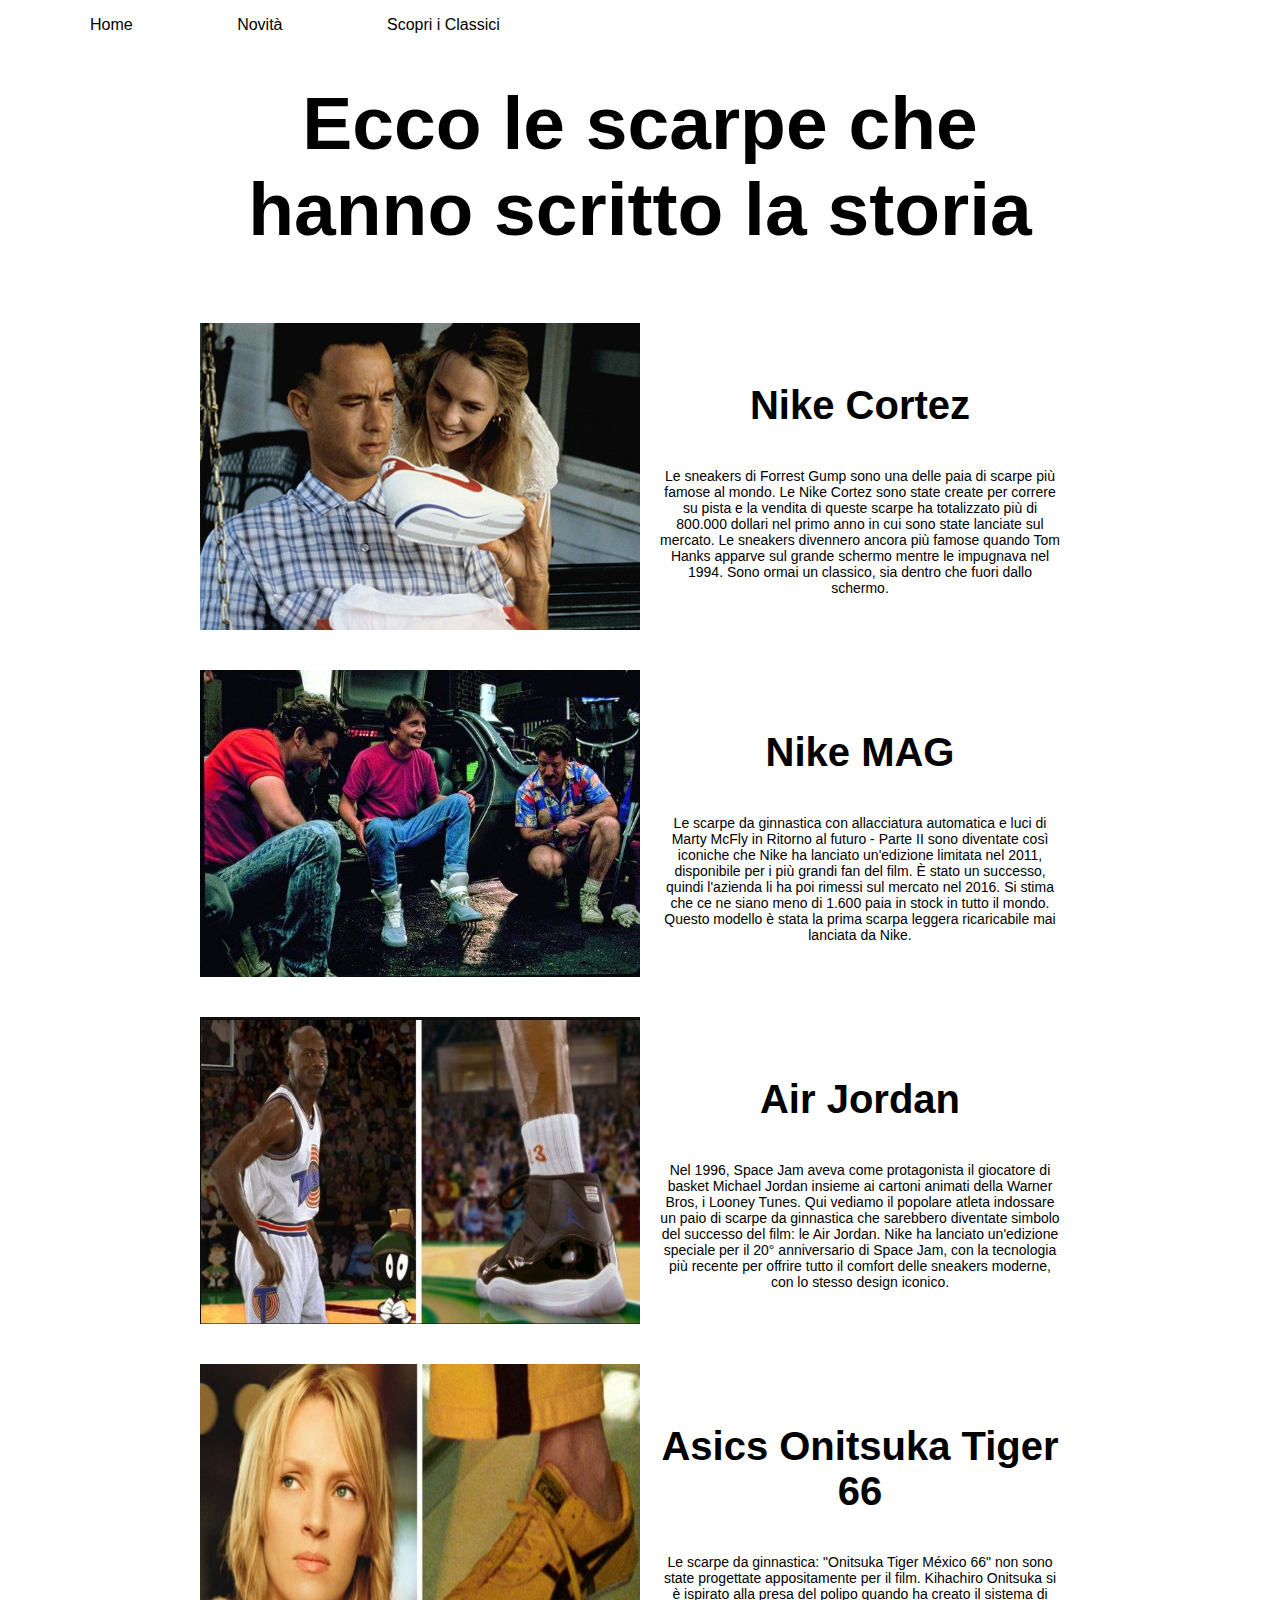
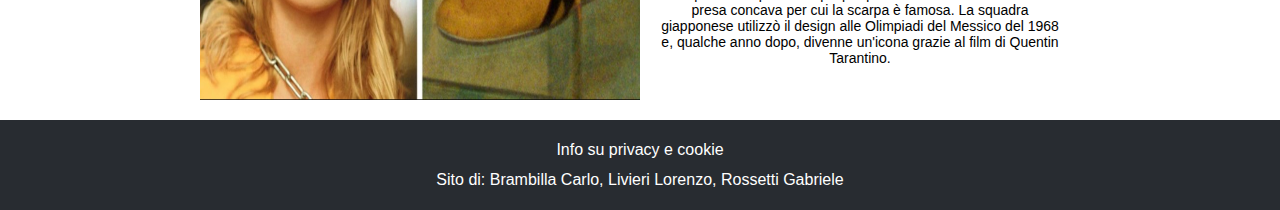
<file: classici.html>
<!DOCTYPE html>
<html lang="en">
<head>
    <meta charset="UTF-8">
    <meta name="viewport" content="width=device-width, initial-scale=1.0">
    <title>Sito</title>
    <link rel="stylesheet" href="style.css">
</head>
<body>
    <div class="page-container mrg">
        <header>
            <div class="nav">
                <ul>
                    <li>
                        <a href="index.html"> Home</a>
                    </li>
                    <li>
                        <a href="novita.html" class="new">Novità</a>
                    </li>
                    <li>
                        <a href="classici.html">Scopri i Classici</a>
                    </li>
                </ul>

            </div>
        </header>
        
        <div class="top">
            <h1 class="title">Ecco le scarpe che hanno scritto la storia</h1>

        </div>


        <div class="container">

            <div class="grid">
                <div class="sq-50">
                    <img src="forrest.jpg" alt="" class="poster-img">

                    <div class="poster-content">
                        <h3 class="med-text">Nike Cortez</h3>
                        <p class="small-text">Le sneakers di Forrest Gump sono una delle paia di scarpe più famose al mondo. Le Nike Cortez sono state create per correre su pista e la vendita di queste scarpe ha totalizzato più di 800.000 dollari nel primo anno in cui sono state lanciate sul mercato. Le sneakers divennero ancora più famose quando Tom Hanks apparve sul grande schermo mentre le impugnava nel 1994. Sono ormai un classico, sia dentro che fuori dallo schermo.
                        </p>
                    </div>
                </div>               
                <div class="sq-50">
                    <img src="mag.jpg" alt="" class="poster-img">
                    <div class="poster-content">
                        <h3 class="med-text">Nike MAG</h3>   
                        <p class="small-text">Le scarpe da ginnastica con allacciatura automatica e luci di Marty McFly in  Ritorno al futuro - Parte II  sono diventate così iconiche che Nike ha lanciato  un'edizione limitata nel 2011, disponibile per i più grandi fan del film. È stato un successo, quindi l'azienda li ha poi rimessi sul mercato nel 2016. Si stima che ce ne siano meno di 1.600 paia in stock in tutto il mondo. Questo modello è stata la prima scarpa leggera ricaricabile mai lanciata da Nike.
                        </p>
                    </div>
                </div>

                <div class="sq-50">
                    <img src="jam.jpg" alt="" class="poster-img">
                    <div class="poster-content">
                        <h3 class="med-text">Air Jordan</h3>
                        <p class="small-text">Nel 1996, Space Jam aveva come protagonista il giocatore di basket Michael Jordan insieme ai cartoni animati della Warner Bros, i Looney Tunes. Qui vediamo il popolare atleta indossare un paio di scarpe da ginnastica che sarebbero diventate simbolo del successo del film: le Air Jordan. Nike ha lanciato un'edizione speciale per il 20° anniversario di Space Jam, con la tecnologia più recente per offrire tutto il comfort delle sneakers moderne, con lo stesso design iconico.</p>
                    </div>
                </div>

                <div class="sq-50">
                    <img src="uma.jpg" alt="" class="poster-img">
                    <div class="poster-content">
                        <h3 class="med-text">Asics Onitsuka Tiger 66</h3>
                        <p class="small-text"> Le scarpe da ginnastica: "Onitsuka Tiger México 66" non sono state progettate appositamente per il film. Kihachiro Onitsuka si è ispirato alla presa del polipo quando ha creato il sistema di presa concava per cui la scarpa è famosa. La squadra giapponese utilizzò il design alle Olimpiadi del Messico del 1968 e, qualche anno dopo, divenne un'icona grazie al film di Quentin Tarantino.</p>
                    </div>
                </div>
            </div>
            
        </div>

        
    </div>
    <footer>
        <a href="cookieeprivacy.html" style="color: white;">Info su privacy e cookie</a> <br>
        Sito di: Brambilla Carlo, Livieri Lorenzo, Rossetti Gabriele
    </footer>

</body>
</html>
</file>
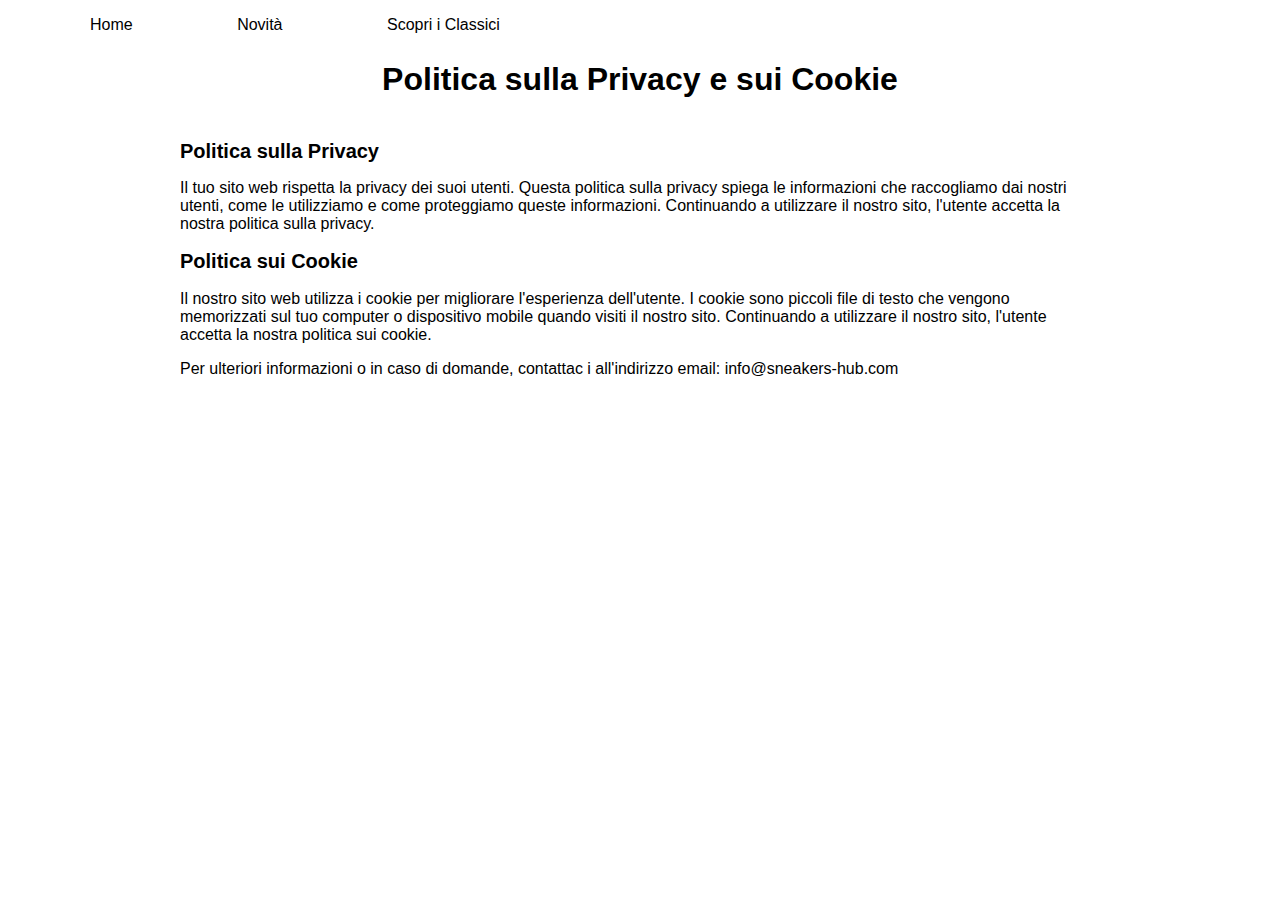
<file: cookieeprivacy.html>
<!DOCTYPE html>
<html lang="en">
<head>
    <meta charset="UTF-8">
    <meta name="viewport" content="width=device-width, initial-scale=1.0">
    <title>Politica sulla Privacy e sui Cookie</title>
    <link rel="stylesheet" href="style.css">
</head>
<body>
    <div class="page-container mrg">
        <header>
            <div class="nav">
                <ul>
                    <li>
                        <a href="index.html"> Home</a>
                    </li>
                    <li>
                        <a href="novita.html" class="new">Novità</a>
                    </li>
                    <li>
                        <a href="classici.html">Scopri i Classici</a>
                    </li>
                </ul>

            </div>
        </header>
    
        <h1 class="ptop talc">Politica sulla Privacy e sui Cookie</h1>

        <h2 class="normal-text">Politica sulla Privacy</h2>
        <p>Il tuo sito web rispetta la privacy dei suoi utenti. Questa politica sulla privacy spiega le informazioni che raccogliamo dai nostri utenti, come le utilizziamo e come proteggiamo queste informazioni. Continuando a utilizzare il nostro sito, l'utente accetta la nostra politica sulla privacy.</p>

        <h2 class="normal-text">Politica sui Cookie</h2>
        <p>Il nostro sito web utilizza i cookie per migliorare l'esperienza dell'utente. I cookie sono piccoli file di testo che vengono memorizzati sul tuo computer o dispositivo mobile quando visiti il nostro sito. Continuando a utilizzare il nostro sito, l'utente accetta la nostra politica sui cookie.</p>

        <p>Per ulteriori informazioni o in caso di domande, contattac i all'indirizzo email: info@sneakers-hub.com</p>

</body>
</html>
</file>
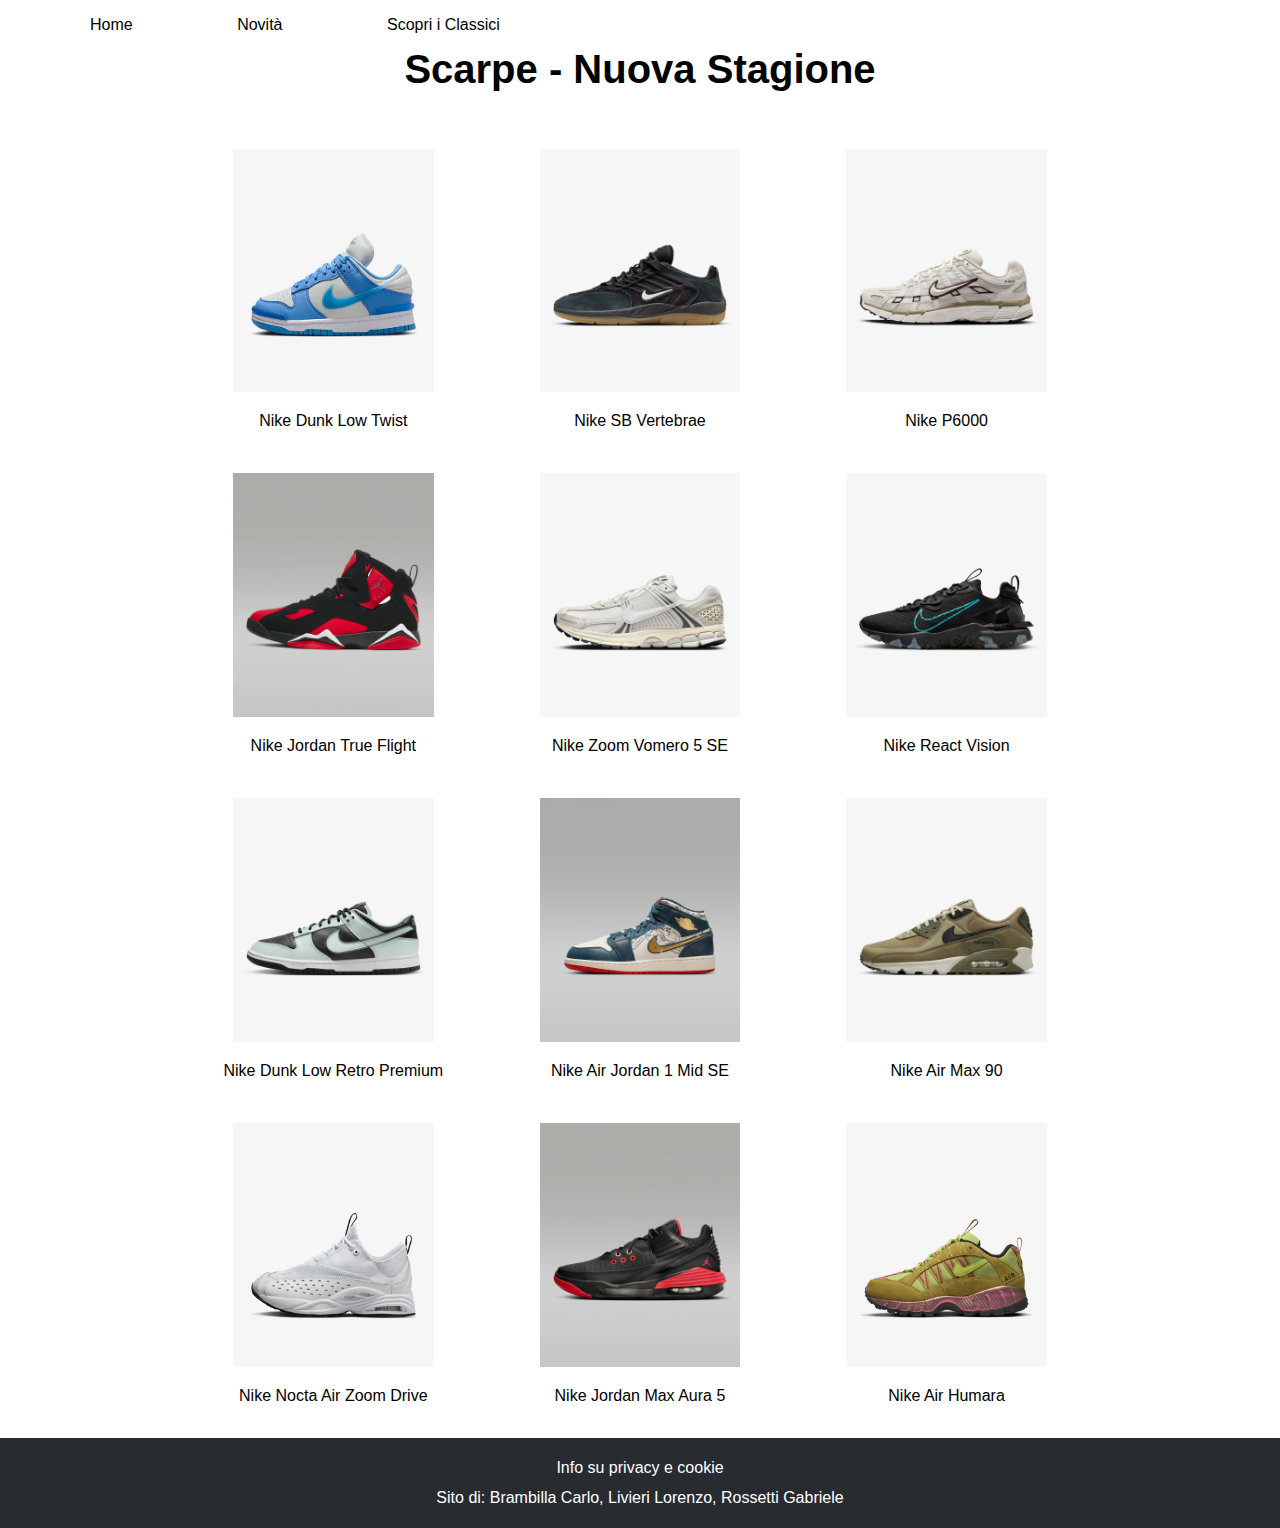
<file: novita.html>
<!DOCTYPE html>
<html lang="en">
<head>
    <meta charset="UTF-8">
    <meta name="viewport" content="width=device-width, initial-scale=1.0">
    <title>Novità</title>
    <link rel="stylesheet" href="style.css">
</head>
<body>
    
    <div class="page-container mrg">
        <header>
            <div class="nav">
                <ul>
                    <li>
                        <a href="index.html"> Home</a>
                    </li>
                    <li>
                        <a href="novita.html" class="new">Novità</a>
                    </li>
                    <li>
                        <a href="classici.html">Scopri i Classici</a>
                    </li>
                </ul>

            </div>
        </header>
        
        <h1 class="med-text talc">
            Scarpe - Nuova Stagione
        </h1>

        <div class="grid">
            <div class="col-33 nike"><img src="scarpa-dunk-low-twist-Fg4g4j.png" alt=""> <p>Nike Dunk Low Twist</p></div>
            <div class="col-33 nike"><img src="nike-sbvertebrae.png" alt=""> <p> Nike SB Vertebrae</p></div>
            <div class="col-33 nike"><img src="nike-p6000.png" alt=""> <p> Nike P6000</p></div>
            <div class="col-33 nike"><img src="nike-jordantrueflight.png" alt=""> <p> Nike Jordan True Flight</p></div>
            <div class="col-33 nike"><img src="nike-zoomvomero5se.png" alt=""> <p> Nike Zoom Vomero 5 SE</p></div>
            <div class="col-33 nike"><img src="nike-reactvision.png" alt=""> <p> Nike React Vision</p></div>
            <div class="col-33 nike"><img src="nike-dunklowretropremium.png" alt=""> <p> Nike Dunk Low Retro Premium</p></div>
            <div class="col-33 nike"><img src="nike-airjordan1midse.jpg" alt=""> <p> Nike Air Jordan 1 Mid SE</p></div>
            <div class="col-33 nike"><img src="nike-airmax90.png" alt=""> <p> Nike Air Max 90</p></div>
            <div class="col-33 nike"><img src="nike-noctaairzoomdrive.jpg" alt=""> <p> Nike Nocta Air Zoom Drive</p></div>
            <div class="col-33 nike"><img src="nike-jordanmaxaura5.png" alt=""> <p> Nike Jordan Max Aura 5</p></div>
            <div class="col-33 nike"><img src="nike-airhumara.jpg" alt=""> <p> Nike Air Humara</p></div>

            <!-- <div class="col-33 adidas"><img src="adidas-sambaxlgshoes.png" alt=""> <p> Adidas Samba XLG</p></div>
            <div class="col-33 adidas"><img src="adidas-forumlowcl.png" alt=""> <p> Adidas Forum Low</p></div>
            <div class="col-33 adidas"><img src="adidas-rivalrylow86" alt=""> <p> Adidas Rivalry Low 86</p></div> -->
            
            <!-- <div class="col-33 asics"><img src="asics-nimbus9.png" alt=""> <p> Asics nimbus 9</p></div>
            <div class="col-33 asics"><img src="asics-hs4sgelsonoma.png" alt=""> <p> Asiscs us4 s gel sonoma</p></div>
            <div class="col-33 asics"><img src="asiscs-beyondff.png" alt=""> <p> Asics Beyondff</p></div> -->
                
        </div>
    </div>

    <footer>
        <a href="cookieeprivacy.html" style="color: white;">Info su privacy e cookie</a> <br>
        Sito di: Brambilla Carlo, Livieri Lorenzo, Rossetti Gabriele
    </footer>
</body>
</html>
</file>
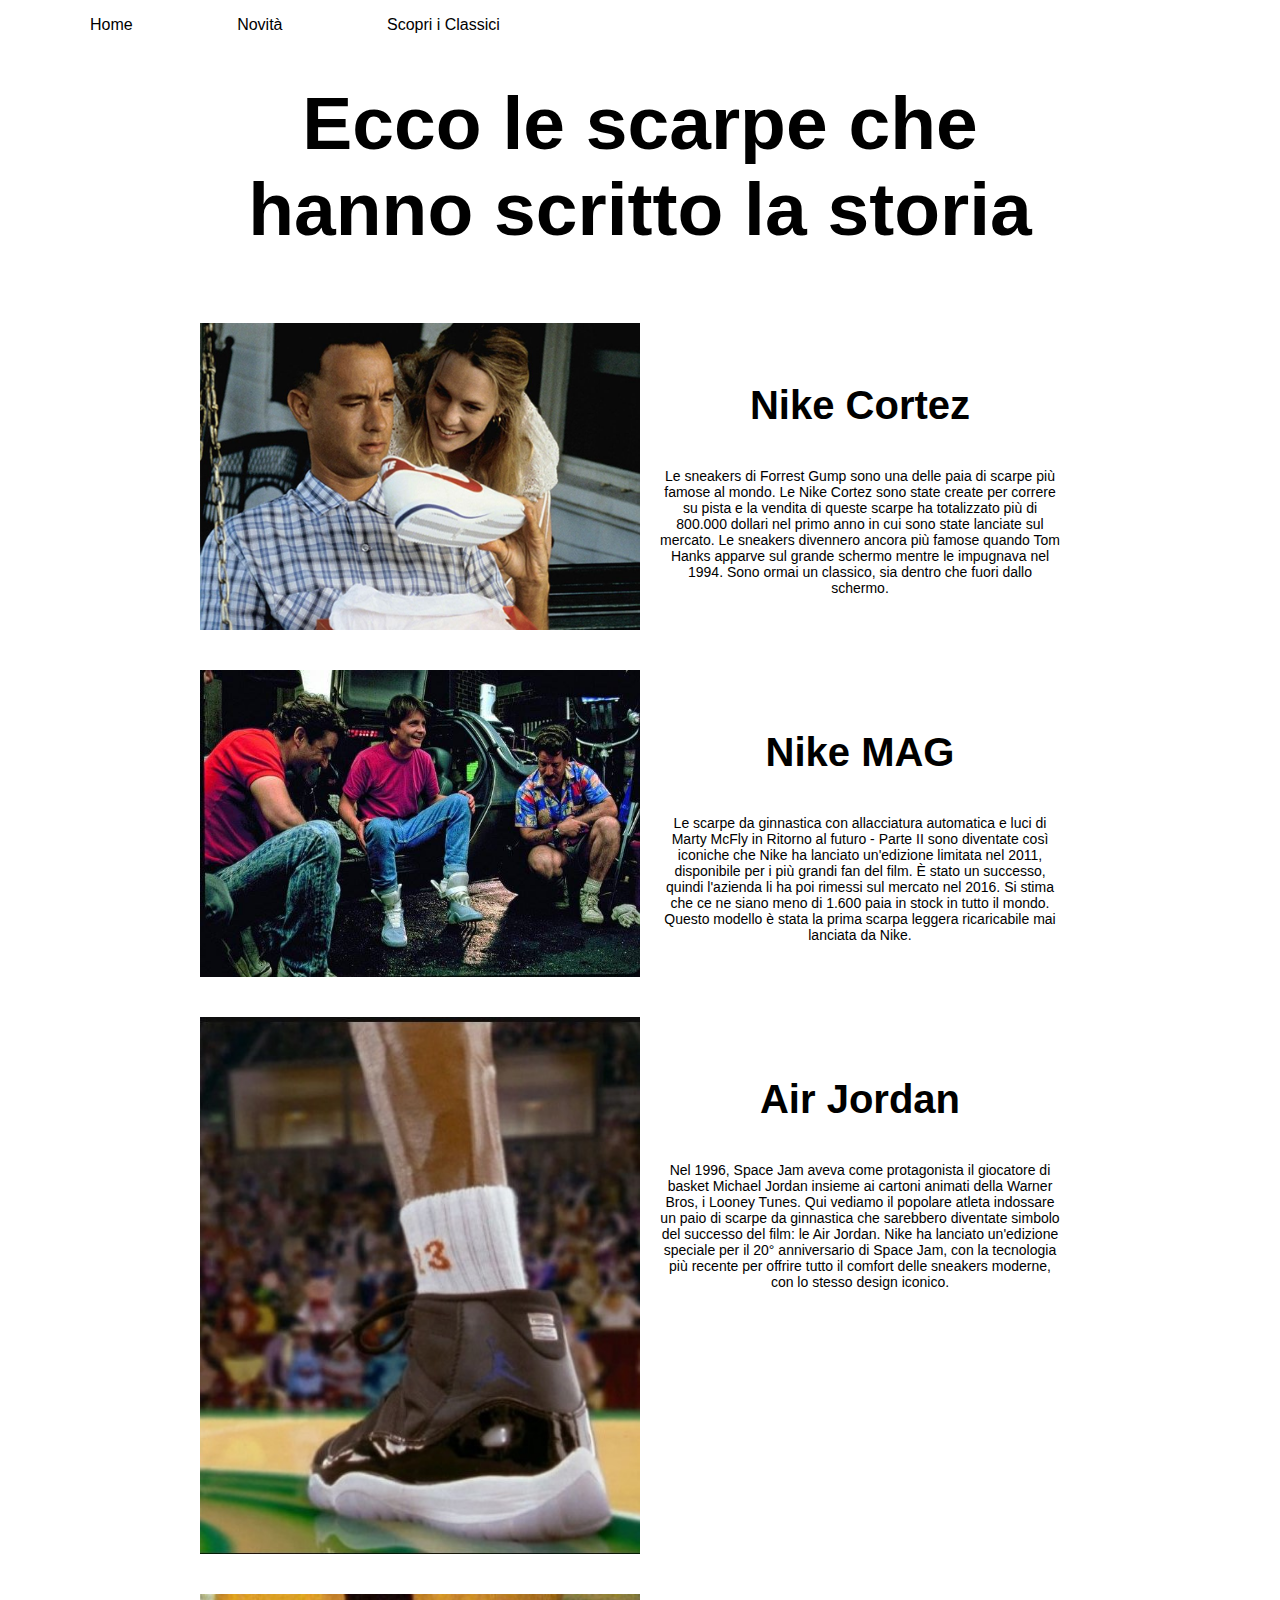
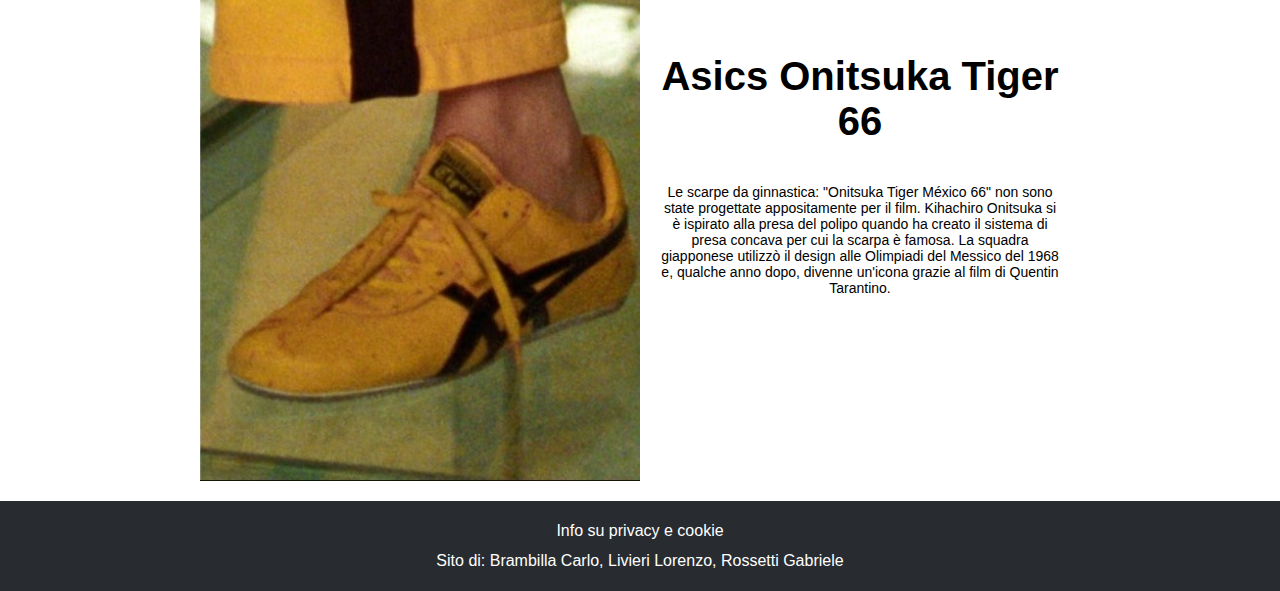
<file: pagine/classici.html>
<!DOCTYPE html>
<html lang="it">
<head>
    <meta charset="UTF-8">
    <meta name="viewport" content="width=device-width, initial-scale=1.0">
    <title>Sito</title>
    <link rel="stylesheet" href="../style.css">
</head>
<body>
    <div class="page-container mrg">
        <header>
            <div class="nav">
                <ul>
                    <li>
                        <a href="../Index.php"> Home</a>
                    </li>
                    <li>
                        <a href="novita.html" class="new">Novità</a>
                    </li>
                    <li>
                        <a href="classici.html">Scopri i Classici</a>
                    </li>
                </ul>

            </div>
        </header>
        
        <div class="top">
            <h1 class="title">Ecco le scarpe che hanno scritto la storia</h1>

        </div>


        <div class="container">

            <div class="grid">
                <div class="sq-50">
                    <img src="../Immagini/forrest.jpg" alt="" class="poster-img">

                    <div class="poster-content">
                        <h3 class="med-text">Nike Cortez</h3>
                        <p class="small-text">Le sneakers di Forrest Gump sono una delle paia di scarpe più famose al mondo. Le Nike Cortez sono state create per correre su pista e la vendita di queste scarpe ha totalizzato più di 800.000 dollari nel primo anno in cui sono state lanciate sul mercato. Le sneakers divennero ancora più famose quando Tom Hanks apparve sul grande schermo mentre le impugnava nel 1994. Sono ormai un classico, sia dentro che fuori dallo schermo.
                        </p>
                    </div>
                </div>               
                <div class="sq-50">
                    <img src="../Immagini/mag.jpg" alt="" class="poster-img">
                    <div class="poster-content">
                        <h3 class="med-text">Nike MAG</h3>   
                        <p class="small-text">Le scarpe da ginnastica con allacciatura automatica e luci di Marty McFly in  Ritorno al futuro - Parte II  sono diventate così iconiche che Nike ha lanciato  un'edizione limitata nel 2011, disponibile per i più grandi fan del film. È stato un successo, quindi l'azienda li ha poi rimessi sul mercato nel 2016. Si stima che ce ne siano meno di 1.600 paia in stock in tutto il mondo. Questo modello è stata la prima scarpa leggera ricaricabile mai lanciata da Nike.
                        </p>
                    </div>
                </div>

                <div class="sq-50">
                    <img src="../Immagini/jam.jpg" alt="" class="poster-img">
                    <div class="poster-content">
                        <h3 class="med-text">Air Jordan</h3>
                        <p class="small-text">Nel 1996, Space Jam aveva come protagonista il giocatore di basket Michael Jordan insieme ai cartoni animati della Warner Bros, i Looney Tunes. Qui vediamo il popolare atleta indossare un paio di scarpe da ginnastica che sarebbero diventate simbolo del successo del film: le Air Jordan. Nike ha lanciato un'edizione speciale per il 20° anniversario di Space Jam, con la tecnologia più recente per offrire tutto il comfort delle sneakers moderne, con lo stesso design iconico.</p>
                    </div>
                </div>

                <div class="sq-50">
                    <img src="../Immagini/uma.jpg" alt="" class="poster-img">
                    <div class="poster-content">
                        <h3 class="med-text">Asics Onitsuka Tiger 66</h3>
                        <p class="small-text"> Le scarpe da ginnastica: "Onitsuka Tiger México 66" non sono state progettate appositamente per il film. Kihachiro Onitsuka si è ispirato alla presa del polipo quando ha creato il sistema di presa concava per cui la scarpa è famosa. La squadra giapponese utilizzò il design alle Olimpiadi del Messico del 1968 e, qualche anno dopo, divenne un'icona grazie al film di Quentin Tarantino.</p>
                    </div>
                </div>
            </div>
            
        </div>

        
    </div>
    <footer>
        <a href="cookieeprivacy.html" style="color: white;">Info su privacy e cookie</a> <br>
        Sito di: Brambilla Carlo, Livieri Lorenzo, Rossetti Gabriele
    </footer>

</body>
</html>
</file>
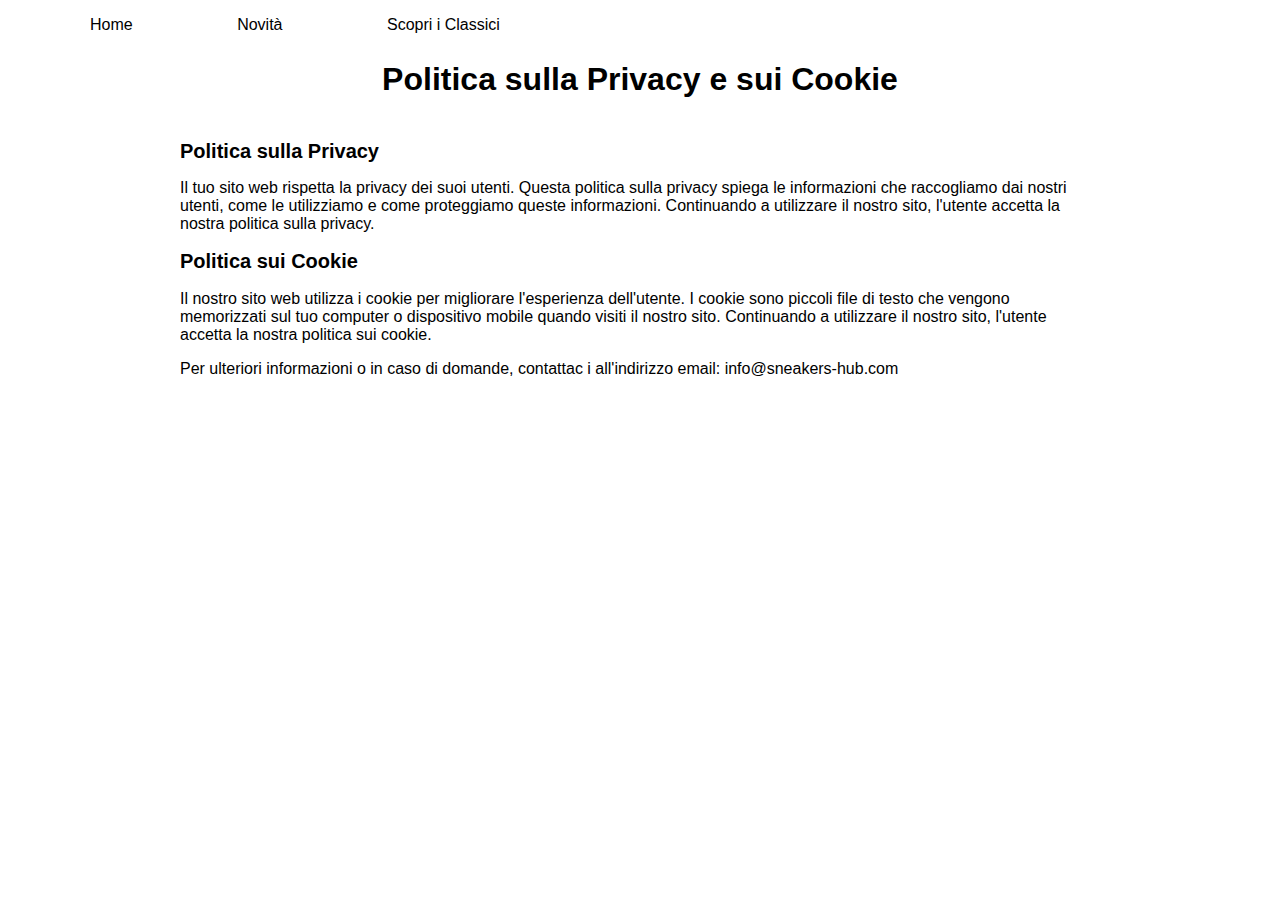
<file: pagine/cookieeprivacy.html>
<!DOCTYPE html>
<html lang="it">
<head>
    <meta charset="UTF-8">
    <meta name="viewport" content="width=device-width, initial-scale=1.0">
    <title>Politica sulla Privacy e sui Cookie</title>
    <link rel="stylesheet" href="../style.css">
</head>
<body>
    <div class="page-container mrg">
        <header>
            <div class="nav">
                <ul>
                    <li>
                        <a href="../Index.php"> Home</a>
                    </li>
                    <li>
                        <a href="novita.html" class="new">Novità</a>
                    </li>
                    <li>
                        <a href="classici.html">Scopri i Classici</a>
                    </li>
                </ul>

            </div>
        </header>
    
        <h1 class="ptop talc">Politica sulla Privacy e sui Cookie</h1>

        <h2 class="normal-text">Politica sulla Privacy</h2>
        <p>Il tuo sito web rispetta la privacy dei suoi utenti. Questa politica sulla privacy spiega le informazioni che raccogliamo dai nostri utenti, come le utilizziamo e come proteggiamo queste informazioni. Continuando a utilizzare il nostro sito, l'utente accetta la nostra politica sulla privacy.</p>

        <h2 class="normal-text">Politica sui Cookie</h2>
        <p>Il nostro sito web utilizza i cookie per migliorare l'esperienza dell'utente. I cookie sono piccoli file di testo che vengono memorizzati sul tuo computer o dispositivo mobile quando visiti il nostro sito. Continuando a utilizzare il nostro sito, l'utente accetta la nostra politica sui cookie.</p>

        <p>Per ulteriori informazioni o in caso di domande, contattac i all'indirizzo email: info@sneakers-hub.com</p>

</body>
</html>
</file>
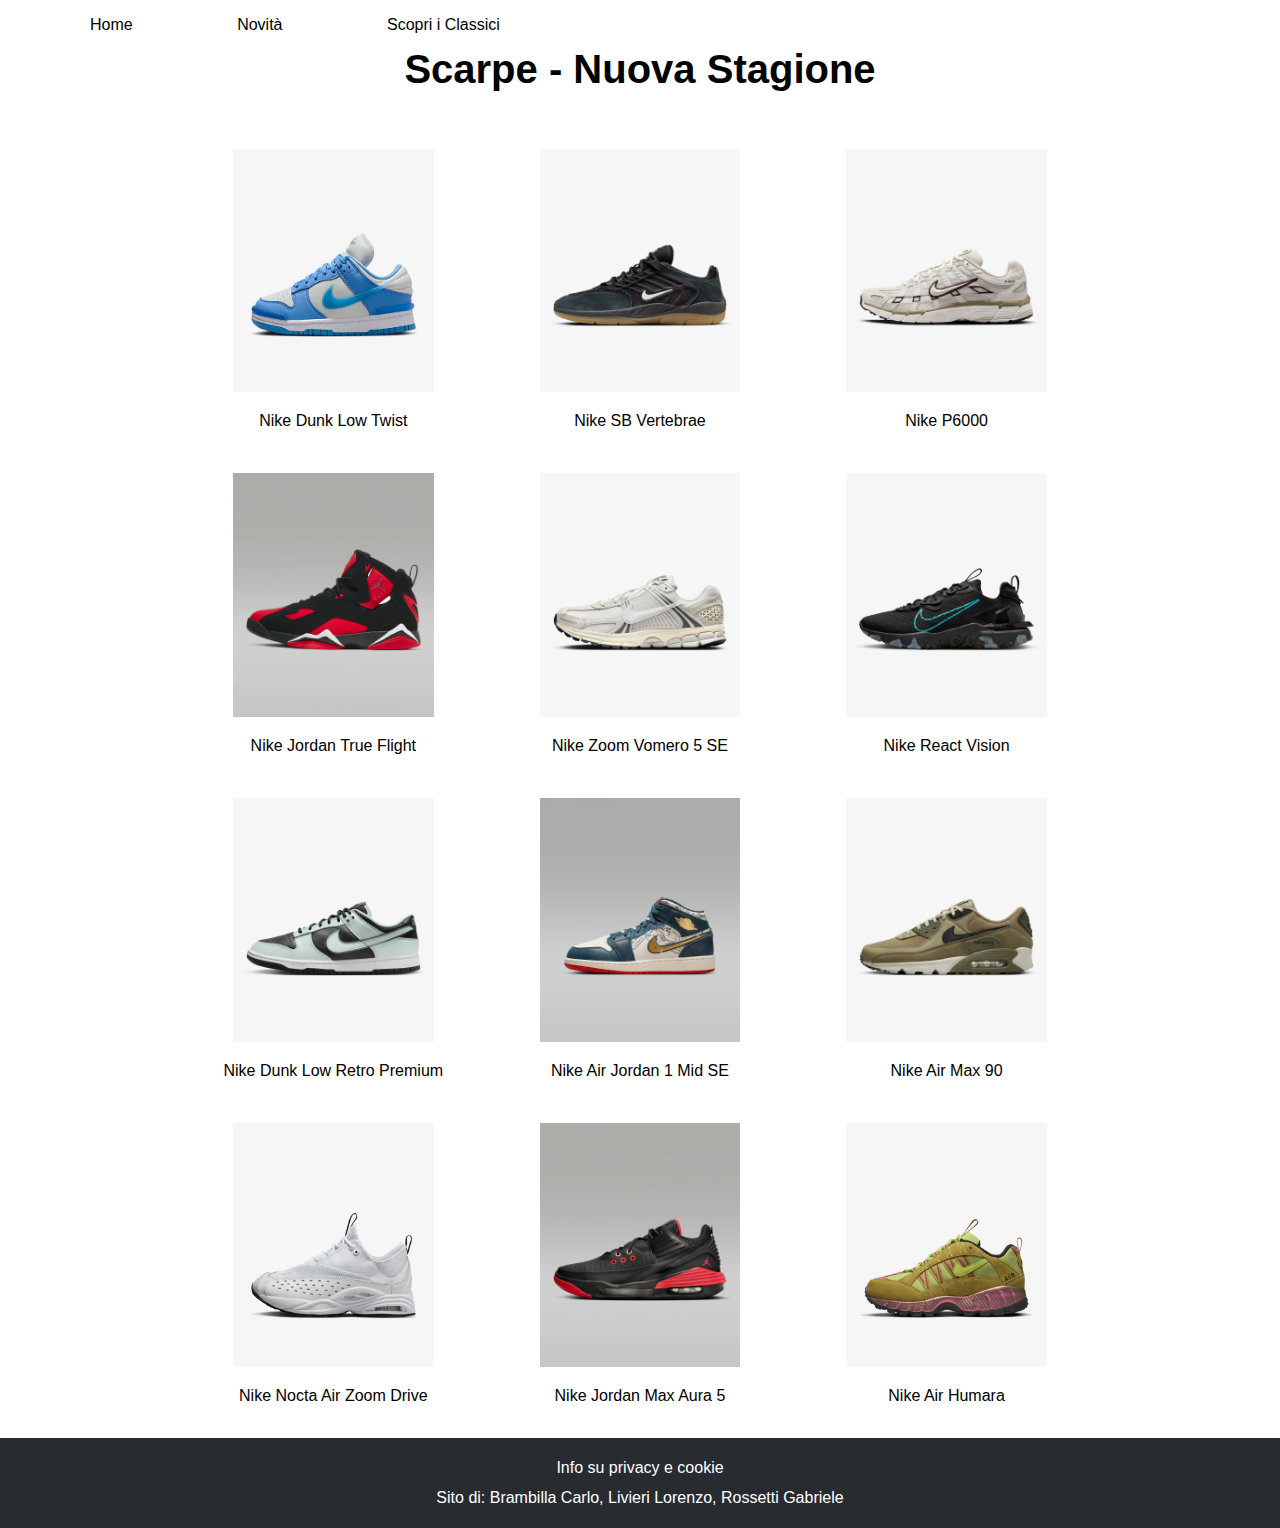
<file: pagine/novita.html>
<!DOCTYPE html>
<html lang="it">
<head>
    <meta charset="UTF-8">
    <meta name="viewport" content="width=device-width, initial-scale=1.0">
    <title>Novità</title>
    <link rel="stylesheet" href="../style.css">
</head>
<body>
    <div class="page-container mrg">
        <header>
            <div class="nav">
                <ul>
                    <li>
                        <a href="../Index.php"> Home</a>
                    </li>
                    <li>
                        <a href="novita.html" class="new">Novità</a>
                    </li>
                    <li>
                        <a href="classici.html">Scopri i Classici</a>
                    </li>
                </ul>

            </div>
        </header>
        
        <h1 class="med-text talc">
            Scarpe - Nuova Stagione
        </h1>

        <div class="grid">
            <div class="col-33 nike"><img src="../Immagini/scarpa-dunk-low-twist-Fg4g4j.png" alt=""> <p>Nike Dunk Low Twist</p></div>
            <div class="col-33 nike"><img src="../Immagini/nike-sbvertebrae.png" alt=""> <p> Nike SB Vertebrae</p></div>
            <div class="col-33 nike"><img src="../Immagini/nike-p6000.png" alt=""> <p> Nike P6000</p></div>
            <div class="col-33 nike"><img src="../Immagini/nike-jordantrueflight.png" alt=""> <p> Nike Jordan True Flight</p></div>
            <div class="col-33 nike"><img src="../Immagini/nike-zoomvomero5se.png" alt=""> <p> Nike Zoom Vomero 5 SE</p></div>
            <div class="col-33 nike"><img src="../Immagini/nike-reactvision.png" alt=""> <p> Nike React Vision</p></div>
            <div class="col-33 nike"><img src="../Immagini/nike-dunklowretropremium.png" alt=""> <p> Nike Dunk Low Retro Premium</p></div>
            <div class="col-33 nike"><img src="../Immagini/nike-airjordan1midse.jpg" alt=""> <p> Nike Air Jordan 1 Mid SE</p></div>
            <div class="col-33 nike"><img src="../Immagini/nike-airmax90.png" alt=""> <p> Nike Air Max 90</p></div>
            <div class="col-33 nike"><img src="../Immagini/nike-noctaairzoomdrive.jpg" alt=""> <p> Nike Nocta Air Zoom Drive</p></div>
            <div class="col-33 nike"><img src="../Immagini/nike-jordanmaxaura5.png" alt=""> <p> Nike Jordan Max Aura 5</p></div>
            <div class="col-33 nike"><img src="../Immagini/nike-airhumara.jpg" alt=""> <p> Nike Air Humara</p></div>

            <!-- <div class="col-33 adidas"><img src="adidas-sambaxlgshoes.png" alt=""> <p> Adidas Samba XLG</p></div>
            <div class="col-33 adidas"><img src="adidas-forumlowcl.png" alt=""> <p> Adidas Forum Low</p></div>
            <div class="col-33 adidas"><img src="adidas-rivalrylow86" alt=""> <p> Adidas Rivalry Low 86</p></div> -->
            
            <!-- <div class="col-33 asics"><img src="asics-nimbus9.png" alt=""> <p> Asics nimbus 9</p></div>
            <div class="col-33 asics"><img src="asics-hs4sgelsonoma.png" alt=""> <p> Asiscs us4 s gel sonoma</p></div>
            <div class="col-33 asics"><img src="asiscs-beyondff.png" alt=""> <p> Asics Beyondff</p></div> -->
                
        </div>
    </div>

    <footer>
        <a href="cookieeprivacy.html" style="color: white;">Info su privacy e cookie</a> <br>
        Sito di: Brambilla Carlo, Livieri Lorenzo, Rossetti Gabriele
    </footer>
</body>
</html>
</file>
<file: style.css>
* {box-sizing: border-box;}

body, html{padding: 0;margin: 0;font-family: "Inter", sans-serif;;}

a{
    text-decoration: none;
    color:black ;
}
/* .page-container {
    max-width: 1500px;
    margin: auto;
} */

.title{font-size: 75px; display: flex; text-align: center;display: block; width: 100%;}
.big-text{font-size: 70px;}
.med-text{font-size: 40px;}
.normal-text{font-size: 20px;}
.small-text{font-size: 14px;}
.button{padding: 18px 28px ; background-color: #316bff; color: white; border-radius: 4px;}
.talc{text-align: center; padding: 20px;}
.ptop{padding-top: 40px;}
.mrg{margin: 0px 180px;}
.mrg2{margin: 0px 120px;}


header{
    display: flex;
    width: 100%;
    position: fixed;
    top: 0;
    left: 0;
    background-color: white;
    z-index: 1;    
}
table{
    display: flex;
    justify-content: center;
}
/* .nav a:hover{color: blue;} */
.nav li{
    flex-wrap: wrap;
    justify-content: space-between;
    display: inline-block; 
    padding: 0px 50px;
} 
.log{width: 40%;align-self: 20% ; display: block; padding-left: 50px;}
.log img{width: 40%;height: auto; object-fit: cover; background-size: contain; float: right;} 

.hero-contenitor{
    background: linear-gradient(0deg, rgba(0, 0, 0, 0.332), rgba(0,0,0,35));
    width: 100%;
    height: 100%;
    display: flex;
    align-items: end;

}
.hero{
    height: 600px;display: flex; width: 100%; align-items: center;background: url(../Sito-HTML-4O/Immagini/foresta.jpg) no-repeat center center;background-size: cover;
    z-index: 0;height: 100vh;
}
.hero__content{
    /* position: relative; */
    width: 100%;
    max-width: 1450px;
    margin: 0 auto;
    /* bottom: -120px; */
    color: white;
    padding-bottom: 80px;   
}
.hero__content p{position: relative;bottom: 30px;left: 45px;}
.hero-r{
    display: flex; width: 100%;align-items: center;
    height: 600px;
    width: 100%;
    background: url(../Sito-HTML-4O/Immagini/corsa.jpg) no-repeat center center;
    background-size: cover;
    height: 100vh;
    
}

.heror__content{width: 100%;max-width: 1450px;margin: 0 auto;color: white;padding-bottom: 80px;   }
.heror__content h1 p{
    position: relative;
    bottom: 200px;
    left: 70px;
    color: white;
}

.top{
    display: flex;
    text-align: center;
    padding-top: 30px;
}

.adidasrun{
    display: block;
    margin-left: auto;
    margin-right: auto;
    width: 100%;
}

.container{
    position: relative;
    text-align: center;
    color: rgb(0, 0, 0);
}

.bot-left{
    position: absolute;
    bottom: 105px;
    left: 60px;
    font-size: 25px;
    padding: 7px;
    border: 3px solid black;
    background-color: white;
    border-radius: 10px;
}

.bot-left a:hover{
    color: blue;
}

@media(max-width: 768px){
    .bot-left a{
       font-size: 10px;
    }
    .arrow{
        width: 10px;
        height: 10px;
    }
    .bot-left{
        bottom: 24px;
        left: 10px;
        padding: 0;
        height: 30px;
        align-items: center;

    }
}

.tips{ margin: 20px 294px;}
.tips ul{list-style-type: none;display: flex; flex-wrap: wrap;}
.tips li{width: 100%;}
/* .tips li p img{width: 50%;} */

.grid{
    display: flex;
    flex-wrap: wrap;
}

.col-25{
    width: 25%;
    padding: 10px;
}

.col-33{
    width: 33.33%;
    padding: 10px;
    text-align: center;
}

.nike img{width:70%;height: 80%;}
.asics{width: 70%;height: 80%;}
.adidas{width: 70%; height: 80%;}

.poster{
    display: flex;
    /* align-items: center; */
}
.sq-50{
    display: flex;
    width: 100%;
    padding: 20px;
}

.poster-content{
    width: 50%;
    padding: 20px;
}

.poster-img{
    width: 50%;
}

.main-carousel{padding: 40px 0px;}

.carousel-cell{display: flex;width: 350px;height: 350px;
    margin-right: 60px;
}
/* .carousel-cell:hover{width: 350px; height: 350px; z-index: -1;} */

.c1{background: url(../Sito-HTML-4O/Immagini/newbalace-550.jpg);background-size: cover; background-position-y: bottom;align-items: end;
}

.c2{
    background: url(../Sito-HTML-4O/Immagini/newbalance-200r.jpg) ;background-size: cover;background-position-y: bottom;align-items: end;
}

.c3{
    background: url(../Sito-HTML-4O/Immagini/nike-dunkretro.jpg);background-position: 25%;background-size: 100%;background-repeat: no-repeat;
    background-position-y: center;
    align-items: end;
}
.c4{
    background: url(../Sito-HTML-4O/Immagini/nike-airjordan1lowog.jpeg) ; background-size: 100%;
    background-repeat: no-repeat;background-position-y: center;align-items: end;
}
.c5{
    background: url(../Sito-HTML-4O/Immagini/nikexsupreme-airforce1mini.jpg) ;
    background-size: 100%;background-repeat: no-repeat;background-position-y: bottom;align-items: end;
}
.c6{
    background: url(../Sito-HTML-4O/Immagini/nike-dunklebronjames_fruitypebbles.jpg) ;background-size: 100%;background-repeat: no-repeat;background-position-y: center;align-items: end;
}
.c7{background: url(../Sito-HTML-4O/Immagini/adidas-ozweego.png);background-size: cover; background-position-y: bottom;align-items: end;
}
.c8{background: url(../Sito-HTML-4O/Immagini/adidas-ultraboost1.0.jpg);background-size: cover; background-position-y: bottom;align-items: end;
}

.cr1{background: url(../Sito-HTML-4O/Immagini/alphafly2.png);background-size: cover; background-position-y: bottom;
}
.cr2{background: url(../Sito-HTML-4O/Immagini/adiosproevo.png);background-size: cover; background-position-y: bottom;background-position: 45%;
}
.cr3{background: url(../Sito-HTML-4O/Immagini/glycerinsthealthfit21.png);background-size: cover; background-position-y: bottom;
}
.cr4{background: url(../Sito-HTML-4O/Immagini/invincible3.png);background-size: cover; background-position-y: bottom;
}
.cr5{background: url(../Sito-HTML-4O/Immagini/adidas-solarboost5.jpg);background-size: cover; background-position-y: bottom; background-position: 75%
}
.cr6{background: url(../Sito-HTML-4O/Immagini/adidas-supernovarise.jpg);background-size: cover; background-position-y: bottom;
}
.cr7{background: url(../Sito-HTML-4O/Immagini/newbalance-freschfoamx.jpg);background-size: cover; background-position-y: bottom; background-position: 50%
}
.cr8{background: url(../Sito-HTML-4O/Immagini/puma-magnifynitro2.jpg);background-size: cover; background-position-y: bottom;
}

footer{
    background-color: #282C31;
    text-align: center;
    padding-top: 15px;
    padding-bottom: 15px;
    color: white;
    line-height: 30px;
}
footer a:hover{
    text-decoration: underline;
}

@media (max-width: 768px){
    .col-25{
        width: 50%;
    }
}

@media(max-width: 768px){
    .big-text{font-size: 40px;}
}

/* .zoom {
    cursor: url("[data-uri]"), pointer;
 }
 
.zoomOpen {
    position: fixed;
    left: 0;
    top: 0;
    bottom: 0;
    right: 0;
    background: #fff;
    padding: 25px;
    z-index: 99999;
    zoom: .85;
    opacity: 0;
    cursor: url("[data-uri]"), pointer;
 }
 
.zoomOpen > div {
    background-color: #fff;
    background-repeat: no-repeat;
    background-position: center center;
    height: 100%;
    width: 100%;
 } */

.footer{
    position: fixed;
	left: 0;
	bottom: 0;
	width: 100%;
	background-color: #00001a;
	border-top: 1.5px solid #b48648;
	box-shadow: 1px 0px 4px black;
	color: #cec0af;
	font-size: 9px;
	text-align: center;
	padding: 10px;
}

/* #tab_dati_personali{
	/* width: 500px; */
	/* text-align: left;
	margin: auto; */

*/

.cont{
    display: flex;
}
.scarpa{
    width: 40%;
    height: auto;
    position: relative;
    display: flex;
    margin: 40px;
    
    
}
.scarpa_img{
    width: 50%;
    background-size: cover;
    height: auto;
    margin: auto;
    /* border-radius: 500px; */
}
.scarpa_img img{
    align-items: center;
    display: flex;
    justify-content: center;
    /* height: 200px; */
    background-size: cover;
    width: 100%;
    /* border: inherit; */
}
.scarpa_testi{
    display: flex;
    text-align: center;
    align-items: center;
    margin: auto;
}

.search {
	width: 550px;
	margin: auto;
	padding: 15px;
	text-align: center;
	/* background-color: white; */
	padding-bottom: 40px;
}

/* .tab_input{
	text-align: left;
	margin: auto;
} */


ul.navlinks{
	color: #b48648;
	font-weight: bold;
	padding-left: 0px;
}
ul.navlinks li {
	display: inline;
	margin: 10px;
}
ul.navlinks li#active{
	/* color:#e8dbca; */
	color:black;
}
ul.navlinks li a{
	text-decoration: none;
	color: #b48648;
}


/* .nav {
	/* background-color: #00001a; */
	/* border-bottom: 1.5px solid #b48648; */
	/* box-shadow: 0px 1px 4px black; */

.centratonav{
	width: 550px;
	margin: auto;
	padding: 10px;
	text-align: center;
	background-color: white;
}

.contenuto {
	width: 550px;
	margin: auto;
	padding: 15px;
	text-align: center;
	/* background-color: white; */
	padding-bottom: 40px;
}

.arancio{
    color: orangered;
}


.sfondo{
    background-color: white;
}
.centrotab{
    text-align: center;
}
</file>
